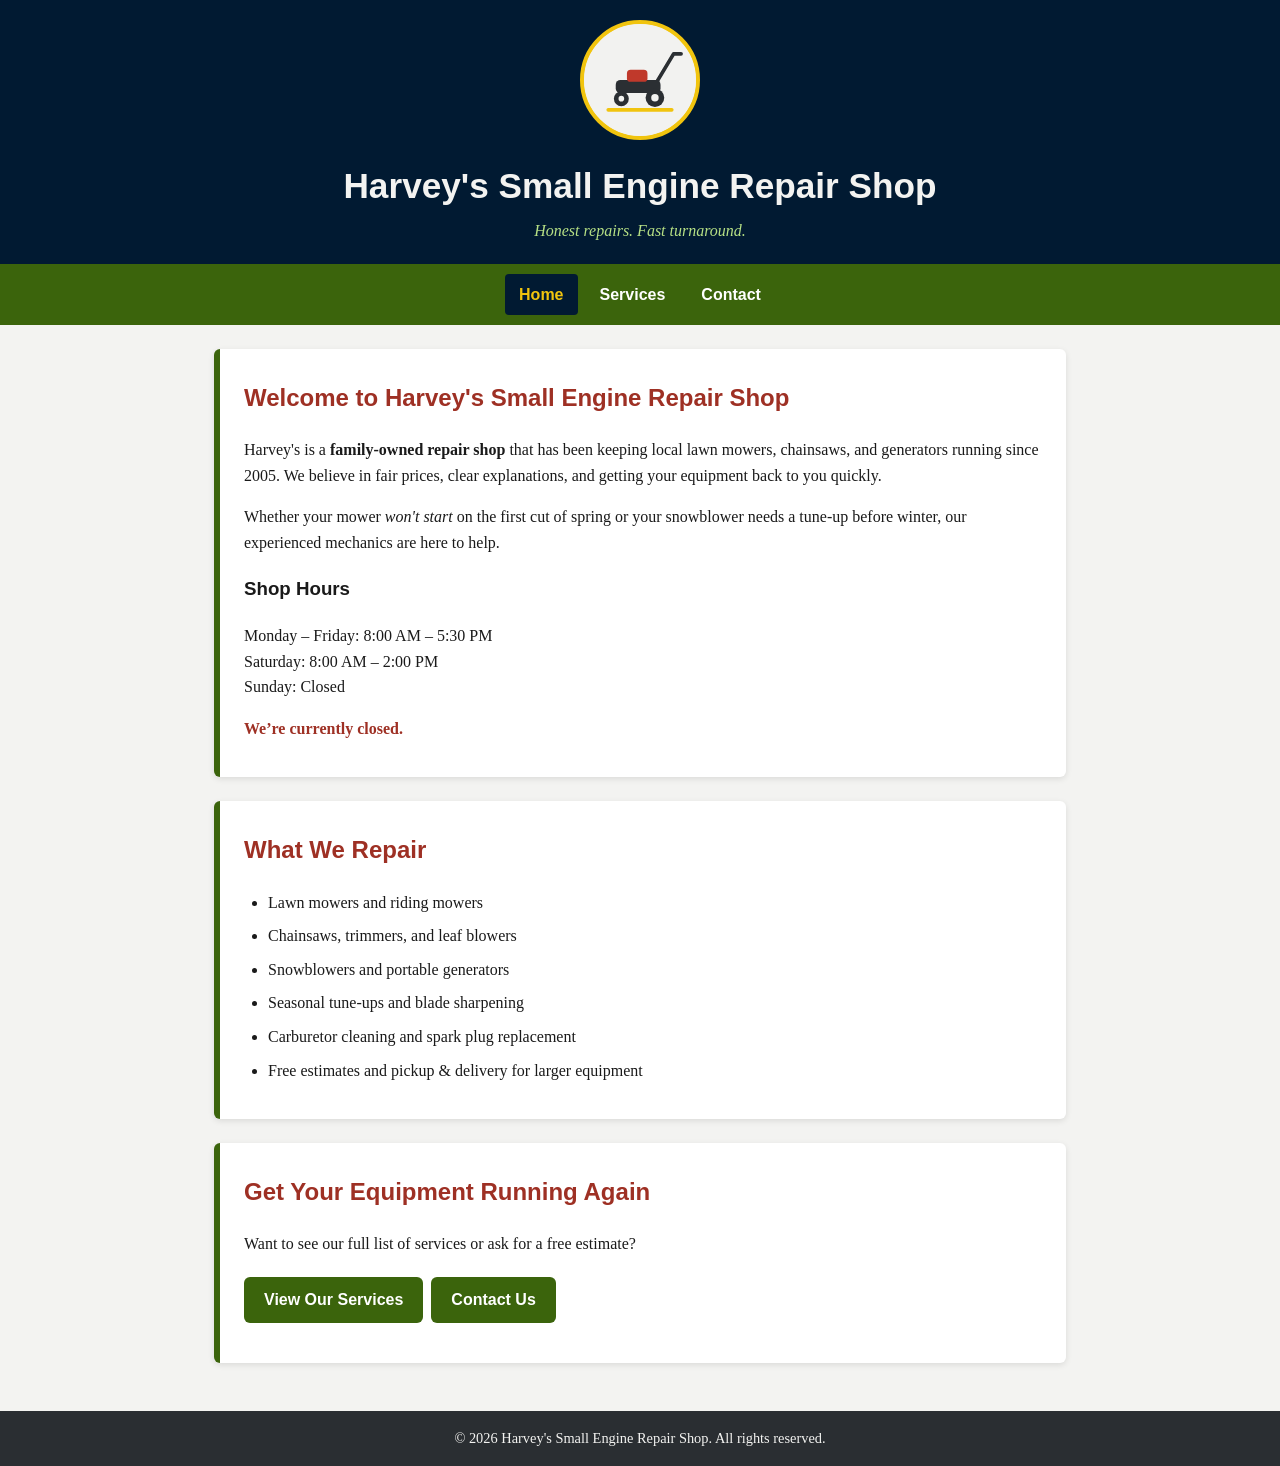
<file: index.html>
<!DOCTYPE html>
<html lang="en">
<head>
  <meta charset="UTF-8">
  <meta name="viewport" content="width=device-width, initial-scale=1.0">
  <title>Home | Harvey's Small Engine Repair Shop</title>
  <link rel="stylesheet" href="CSS/styles.css">
</head>
<body>
  <a class="skip-link" href="#main">Skip to main content</a>

  <header class="site-header">
    <img class="logo" src="images/logo.svg" alt="Harvey's Small Engine Repair Shop logo: a small engine with a wrench" width="120" height="120">
    <h1>Harvey's Small Engine Repair Shop</h1>
    <p class="tagline">Honest repairs. Fast turnaround.</p>
  </header>

  <nav class="nav-menu" aria-label="Main navigation">
    <button class="nav-toggle" type="button" aria-expanded="false" aria-controls="nav-list">Menu</button>
    <ul class="nav-list" id="nav-list">
      <li><a class="nav-link" href="index.html" aria-current="page" aria-label="Home page">Home</a></li>
      <li><a class="nav-link" href="services.html" aria-label="Services page">Services</a></li>
      <li><a class="nav-link" href="contact.html" aria-label="Contact page">Contact</a></li>
    </ul>
  </nav>

  <main class="container" id="main">
    <section class="section">
      <h2>Welcome to Harvey's Small Engine Repair Shop</h2>
      <p>
        Harvey's is a <strong>family-owned repair shop</strong> that has been keeping local
        lawn mowers, chainsaws, and generators running since 2005. We believe in fair prices,
        clear explanations, and getting your equipment back to you quickly.
      </p>
      <p>
        Whether your mower <em>won't start</em> on the first cut of spring or your snowblower
        needs a tune-up before winter, our experienced mechanics are here to help.
      </p>
      <h3>Shop Hours</h3>
      <p>Monday &ndash; Friday: 8:00 AM &ndash; 5:30 PM<br>
         Saturday: 8:00 AM &ndash; 2:00 PM<br>
         Sunday: Closed</p>
      <p class="open-status" id="open-status" aria-live="polite"></p>
    </section>

    <section class="section">
      <h2>What We Repair</h2>
      <ul class="service-list">
        <li>Lawn mowers and riding mowers</li>
        <li>Chainsaws, trimmers, and leaf blowers</li>
        <li>Snowblowers and portable generators</li>
        <li>Seasonal tune-ups and blade sharpening</li>
        <li>Carburetor cleaning and spark plug replacement</li>
        <li>Free estimates and pickup &amp; delivery for larger equipment</li>
      </ul>
    </section>

    <section class="section">
      <h2>Get Your Equipment Running Again</h2>
      <p>Want to see our full list of services or ask for a free estimate?</p>
      <p>
        <a class="button" href="services.html">View Our Services</a>
        <a class="button" href="contact.html">Contact Us</a>
      </p>
    </section>
  </main>

  <footer class="site-footer">
    <p>&copy; <span id="year">2026</span> Harvey's Small Engine Repair Shop. All rights reserved.</p>
  </footer>

  <script src="JS/nav.js"></script>
  <script src="JS/site.js"></script>
</body>
</html>
</file>
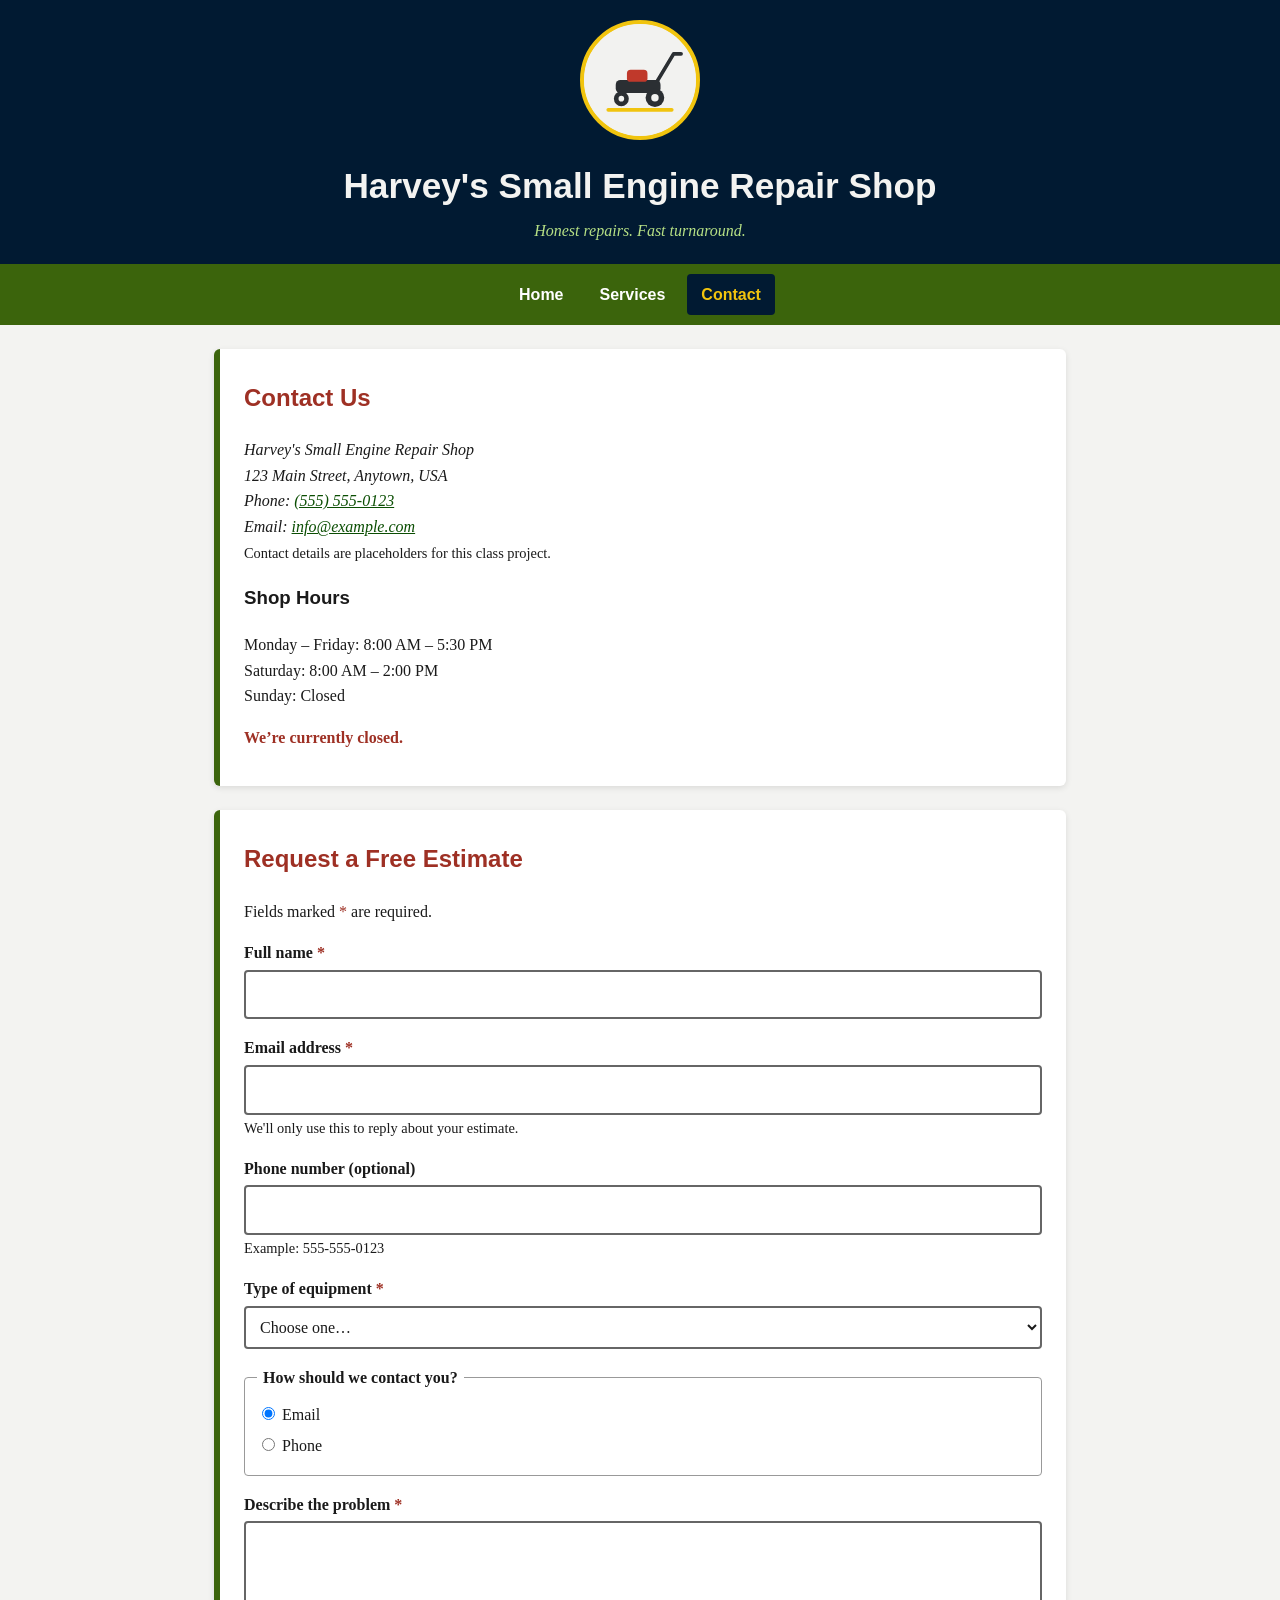
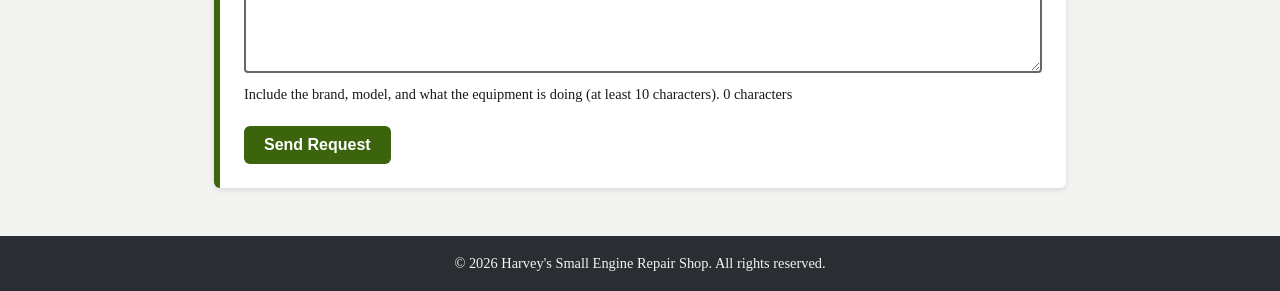
<file: contact.html>
<!DOCTYPE html>
<html lang="en">
<head>
  <meta charset="UTF-8">
  <meta name="viewport" content="width=device-width, initial-scale=1.0">
  <title>Contact | Harvey's Small Engine Repair Shop</title>
  <link rel="stylesheet" href="CSS/styles.css">
</head>
<body>
  <a class="skip-link" href="#main">Skip to main content</a>

  <header class="site-header">
    <img class="logo" src="images/logo.svg" alt="Harvey's Small Engine Repair Shop logo: a small engine with a wrench" width="120" height="120">
    <h1>Harvey's Small Engine Repair Shop</h1>
    <p class="tagline">Honest repairs. Fast turnaround.</p>
  </header>

  <nav class="nav-menu" aria-label="Main navigation">
    <button class="nav-toggle" type="button" aria-expanded="false" aria-controls="nav-list">Menu</button>
    <ul class="nav-list" id="nav-list">
      <li><a class="nav-link" href="index.html" aria-label="Home page">Home</a></li>
      <li><a class="nav-link" href="services.html" aria-label="Services page">Services</a></li>
      <li><a class="nav-link" href="contact.html" aria-current="page" aria-label="Contact page">Contact</a></li>
    </ul>
  </nav>

  <main class="container" id="main">
    <section class="section">
      <h2>Contact Us</h2>
      <address>
        Harvey's Small Engine Repair Shop<br>
        123 Main Street, Anytown, USA<br>
        Phone: <a href="tel:+15555550123">(555) 555-0123</a><br>
        Email: <a href="mailto:info@example.com">info@example.com</a>
      </address>
      <p class="hint">Contact details are placeholders for this class project.</p>
      <h3>Shop Hours</h3>
      <p>Monday &ndash; Friday: 8:00 AM &ndash; 5:30 PM<br>
         Saturday: 8:00 AM &ndash; 2:00 PM<br>
         Sunday: Closed</p>
      <p class="open-status" id="open-status" aria-live="polite"></p>
    </section>

    <section class="section" aria-labelledby="estimate-heading">
      <h2 id="estimate-heading">Request a Free Estimate</h2>
      <p>Fields marked <span class="required-mark" aria-hidden="true">*</span><span class="visually-note">(required)</span> are required.</p>

      <!-- Filled in by JS/form.js when validation fails -->
      <div class="error-summary" id="error-summary" role="alert" tabindex="-1" hidden>
        <h3>Please fix the following:</h3>
        <ul id="error-summary-list"></ul>
      </div>

      <!-- Shown by JS/form.js after a successful submit -->
      <div class="confirmation" id="confirmation" tabindex="-1" hidden>
        <h3>Request received</h3>
        <p id="confirmation-text"></p>
        <button class="button" type="button" id="send-another">Send another request</button>
      </div>

      <form action="#" method="post" id="estimate-form" novalidate>
        <div class="form-row">
          <label for="name">Full name <span class="required-mark" aria-hidden="true">*</span></label>
          <input type="text" id="name" name="name" autocomplete="name" required>
        </div>

        <div class="form-row">
          <label for="email">Email address <span class="required-mark" aria-hidden="true">*</span></label>
          <input type="email" id="email" name="email" autocomplete="email" required aria-describedby="email-hint">
          <p class="hint" id="email-hint">We'll only use this to reply about your estimate.</p>
        </div>

        <div class="form-row">
          <label for="phone">Phone number (optional)</label>
          <input type="tel" id="phone" name="phone" autocomplete="tel" aria-describedby="phone-hint">
          <p class="hint" id="phone-hint">Example: 555-555-0123</p>
        </div>

        <div class="form-row">
          <label for="equipment">Type of equipment <span class="required-mark" aria-hidden="true">*</span></label>
          <select id="equipment" name="equipment" required>
            <option value="">Choose one&hellip;</option>
            <option value="mower">Lawn mower or riding mower</option>
            <option value="saw">Chainsaw, trimmer, or blower</option>
            <option value="snowblower">Snowblower</option>
            <option value="generator">Portable generator</option>
            <option value="other">Other</option>
          </select>
        </div>

        <fieldset>
          <legend>How should we contact you?</legend>
          <label class="radio-option"><input type="radio" name="contact-method" value="email" checked> Email</label>
          <label class="radio-option"><input type="radio" name="contact-method" value="phone"> Phone</label>
        </fieldset>

        <div class="form-row">
          <label for="message">Describe the problem <span class="required-mark" aria-hidden="true">*</span></label>
          <textarea id="message" name="message" rows="5" required aria-describedby="message-hint"></textarea>
          <p class="hint" id="message-hint">Include the brand, model, and what the equipment is doing (at least 10 characters). <span id="message-count">0 characters</span></p>
        </div>

        <button class="button" type="submit">Send Request</button>
      </form>
    </section>
  </main>

  <footer class="site-footer">
    <p>&copy; <span id="year">2026</span> Harvey's Small Engine Repair Shop. All rights reserved.</p>
  </footer>

  <script src="JS/nav.js"></script>
  <script src="JS/site.js"></script>
  <script src="JS/form.js"></script>
</body>
</html>
</file>
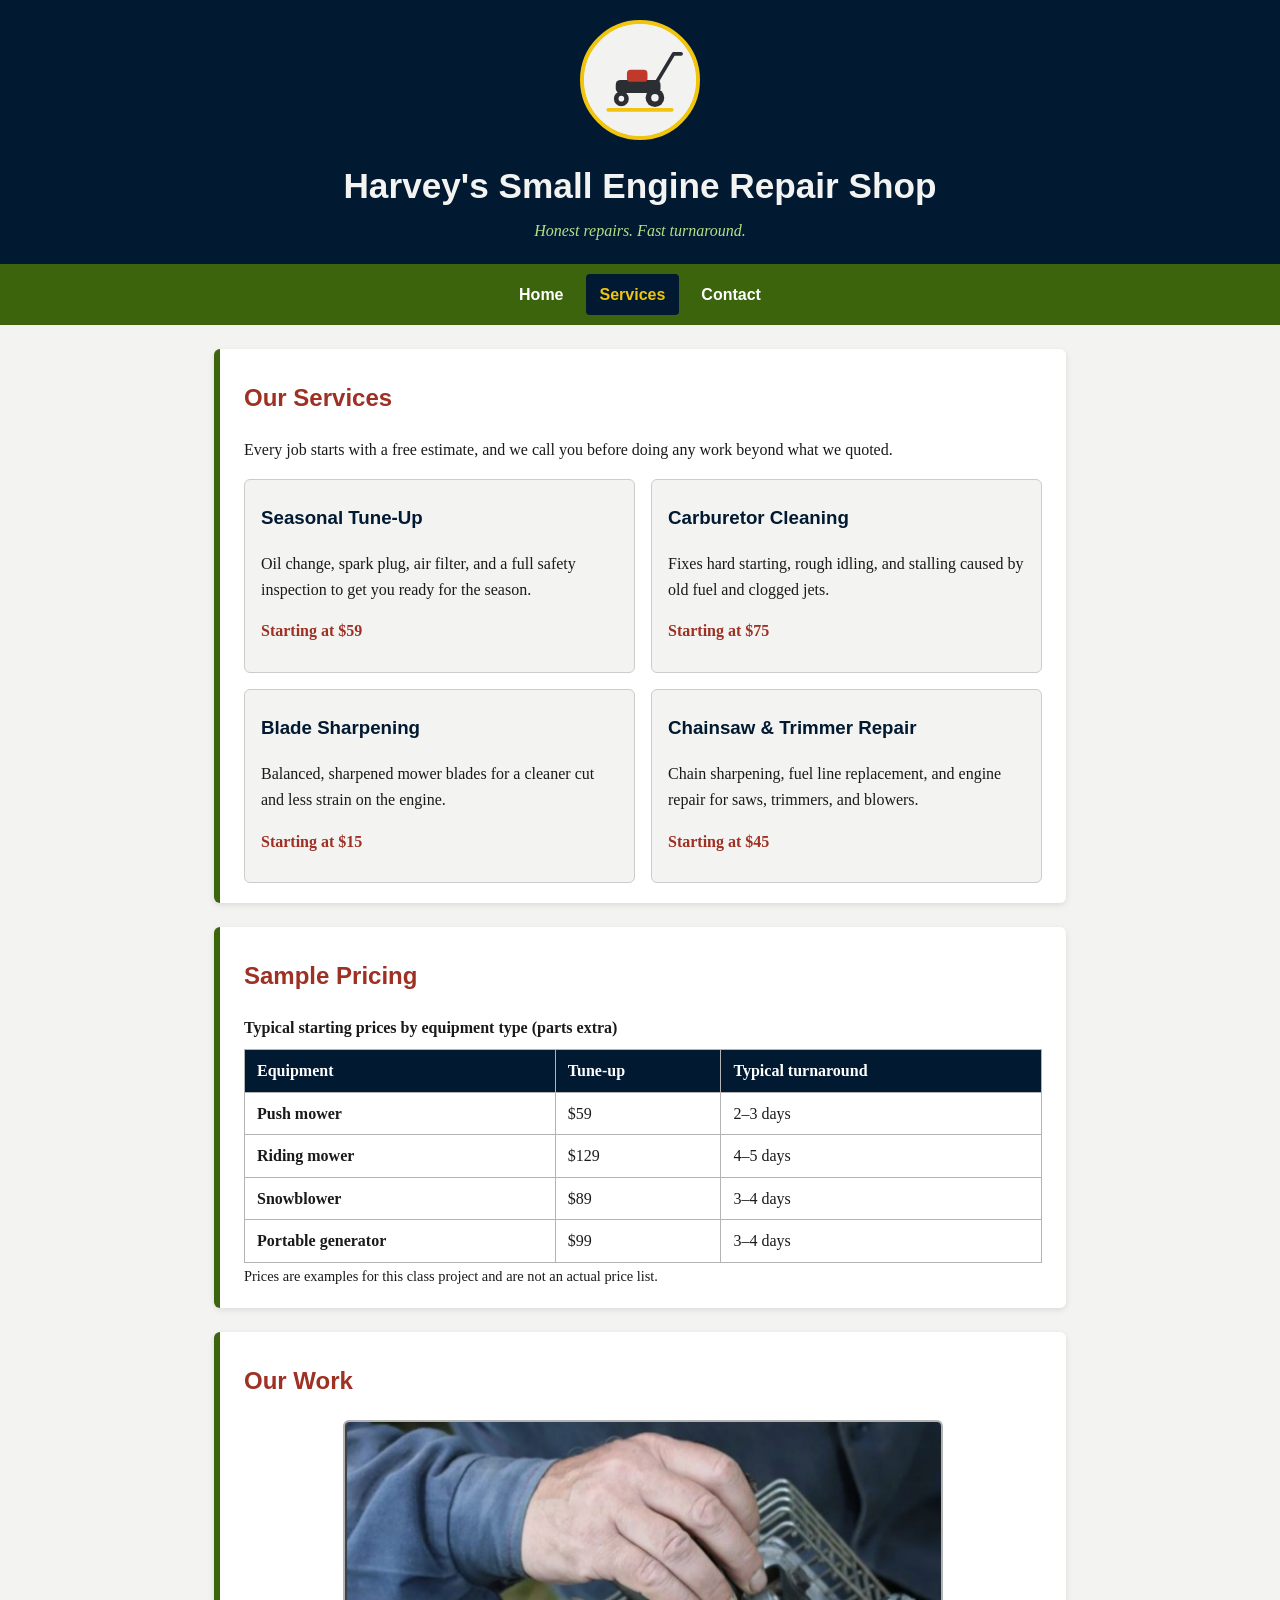
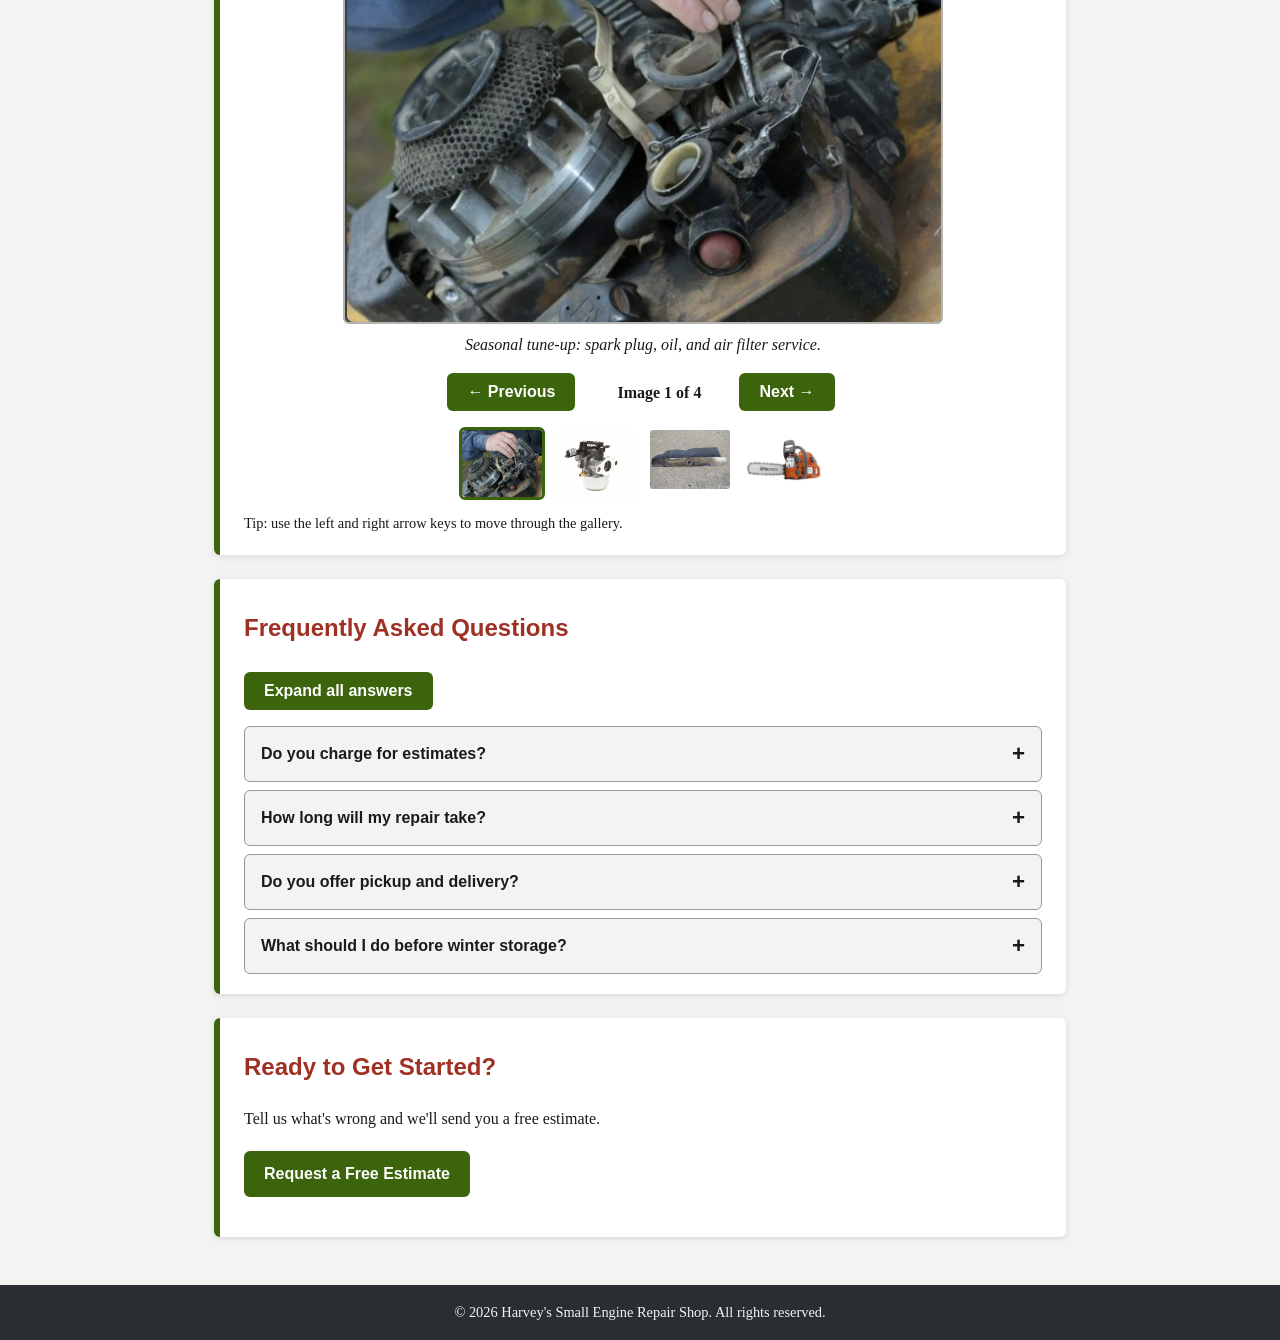
<file: services.html>
<!DOCTYPE html>
<html lang="en">
<head>
  <meta charset="UTF-8">
  <meta name="viewport" content="width=device-width, initial-scale=1.0">
  <title>Services | Harvey's Small Engine Repair Shop</title>
  <link rel="stylesheet" href="CSS/styles.css">
</head>
<body>
  <a class="skip-link" href="#main">Skip to main content</a>

  <header class="site-header">
    <img class="logo" src="images/logo.svg" alt="Harvey's Small Engine Repair Shop logo: a small engine with a wrench" width="120" height="120">
    <h1>Harvey's Small Engine Repair Shop</h1>
    <p class="tagline">Honest repairs. Fast turnaround.</p>
  </header>

  <nav class="nav-menu" aria-label="Main navigation">
    <button class="nav-toggle" type="button" aria-expanded="false" aria-controls="nav-list">Menu</button>
    <ul class="nav-list" id="nav-list">
      <li><a class="nav-link" href="index.html" aria-label="Home page">Home</a></li>
      <li><a class="nav-link" href="services.html" aria-current="page" aria-label="Services page">Services</a></li>
      <li><a class="nav-link" href="contact.html" aria-label="Contact page">Contact</a></li>
    </ul>
  </nav>

  <main class="container" id="main">
    <section class="section">
      <h2>Our Services</h2>
      <p>Every job starts with a free estimate, and we call you before doing any work beyond what we quoted.</p>

      <div class="service-grid">
        <article class="service-card">
          <h3>Seasonal Tune-Up</h3>
          <p>Oil change, spark plug, air filter, and a full safety inspection to get you ready for the season.</p>
          <p class="price">Starting at $59</p>
        </article>
        <article class="service-card">
          <h3>Carburetor Cleaning</h3>
          <p>Fixes hard starting, rough idling, and stalling caused by old fuel and clogged jets.</p>
          <p class="price">Starting at $75</p>
        </article>
        <article class="service-card">
          <h3>Blade Sharpening</h3>
          <p>Balanced, sharpened mower blades for a cleaner cut and less strain on the engine.</p>
          <p class="price">Starting at $15</p>
        </article>
        <article class="service-card">
          <h3>Chainsaw &amp; Trimmer Repair</h3>
          <p>Chain sharpening, fuel line replacement, and engine repair for saws, trimmers, and blowers.</p>
          <p class="price">Starting at $45</p>
        </article>
      </div>
    </section>

    <section class="section">
      <h2>Sample Pricing</h2>
      <div class="table-wrap">
        <table>
          <caption>Typical starting prices by equipment type (parts extra)</caption>
          <thead>
            <tr>
              <th scope="col">Equipment</th>
              <th scope="col">Tune-up</th>
              <th scope="col">Typical turnaround</th>
            </tr>
          </thead>
          <tbody>
            <tr><th scope="row">Push mower</th><td>$59</td><td>2&ndash;3 days</td></tr>
            <tr><th scope="row">Riding mower</th><td>$129</td><td>4&ndash;5 days</td></tr>
            <tr><th scope="row">Snowblower</th><td>$89</td><td>3&ndash;4 days</td></tr>
            <tr><th scope="row">Portable generator</th><td>$99</td><td>3&ndash;4 days</td></tr>
          </tbody>
        </table>
      </div>
      <p class="hint">Prices are examples for this class project and are not an actual price list.</p>
    </section>

    <section class="section" aria-labelledby="gallery-heading">
      <h2 id="gallery-heading">Our Work</h2>
      <div class="gallery" id="gallery" role="group" aria-roledescription="carousel" aria-label="Photo gallery of our repair services">
        <figure class="gallery-figure">
          <!-- First image is in the HTML so the page still works without JavaScript -->
          <img class="gallery-image" id="gallery-image" src="images/gallery-tuneup.jpg"
               alt="Illustration of a small engine with a spark plug on the workbench" width="600" height="400">
          <figcaption class="gallery-caption" id="gallery-caption">Seasonal tune-up: spark plug, oil, and air filter service.</figcaption>
        </figure>
        <div class="gallery-controls">
          <button class="button" type="button" id="gallery-prev">&larr; Previous</button>
          <p class="gallery-counter" id="gallery-counter" aria-live="polite">Image 1 of 4</p>
          <button class="button" type="button" id="gallery-next">Next &rarr;</button>
        </div>
        <ul class="gallery-thumbs" id="gallery-thumbs" aria-label="Choose an image"></ul>
        <p class="hint">Tip: use the left and right arrow keys to move through the gallery.</p>
      </div>
    </section>

    <section class="section" aria-labelledby="faq-heading">
      <h2 id="faq-heading">Frequently Asked Questions</h2>
      <button class="button" type="button" id="faq-toggle-all" data-state="collapsed" hidden>Expand all answers</button>
      <div class="faq-list">
        <h3 class="faq-heading">
          <button class="faq-question" type="button" id="faq-q1" aria-expanded="false" aria-controls="faq-a1">Do you charge for estimates?</button>
        </h3>
        <div class="faq-answer" id="faq-a1" role="region" aria-labelledby="faq-q1">
          <p>No. Estimates are always free, and we call you before doing any work beyond what we quoted.</p>
        </div>

        <h3 class="faq-heading">
          <button class="faq-question" type="button" id="faq-q2" aria-expanded="false" aria-controls="faq-a2">How long will my repair take?</button>
        </h3>
        <div class="faq-answer" id="faq-a2" role="region" aria-labelledby="faq-q2">
          <p>Most jobs take 2&ndash;5 days depending on the equipment and parts. See the pricing table above for typical turnaround times.</p>
        </div>

        <h3 class="faq-heading">
          <button class="faq-question" type="button" id="faq-q3" aria-expanded="false" aria-controls="faq-a3">Do you offer pickup and delivery?</button>
        </h3>
        <div class="faq-answer" id="faq-a3" role="region" aria-labelledby="faq-q3">
          <p>Yes, for larger equipment such as riding mowers. Mention it in your estimate request and we will arrange a time.</p>
        </div>

        <h3 class="faq-heading">
          <button class="faq-question" type="button" id="faq-q4" aria-expanded="false" aria-controls="faq-a4">What should I do before winter storage?</button>
        </h3>
        <div class="faq-answer" id="faq-a4" role="region" aria-labelledby="faq-q4">
          <p>Add fuel stabilizer or run the tank dry, change the oil, and clean the air filter. Or bring it in for a seasonal tune-up and we will handle it.</p>
        </div>
      </div>
    </section>

    <section class="section">
      <h2>Ready to Get Started?</h2>
      <p>Tell us what's wrong and we'll send you a free estimate.</p>
      <p><a class="button" href="contact.html">Request a Free Estimate</a></p>
    </section>
  </main>

  <footer class="site-footer">
    <p>&copy; <span id="year">2026</span> Harvey's Small Engine Repair Shop. All rights reserved.</p>
  </footer>

  <script src="JS/nav.js"></script>
  <script src="JS/site.js"></script>
  <script src="JS/gallery.js"></script>
  <script src="JS/faq.js"></script>
</body>
</html>
</file>
<file: CSS/styles.css>
/* Harvey's Small Engine Repair Shop - shared stylesheet
   Mobile-first; layout enhanced at wider breakpoints. */

:root {
  --bg: hsl(60, 7%, 95%);
  --text: hsl(0, 0%, 10%);
  --navy: hsl(209, 96%, 10%);
  --green: hsl(88, 79%, 22%);       /* dark enough for 4.5:1+ contrast with white text */
  --green-light: hsl(88, 60%, 70%);
  --red: hsl(6, 63%, 38%);
  --gold: hsl(48, 89%, 50%);
  --charcoal: hsl(210, 9%, 18%);
  --white: hsl(0, 0%, 100%);
}

*, *::before, *::after { box-sizing: border-box; }

body {
  margin: 0;
  font-family: Georgia, "Times New Roman", serif;
  background-color: var(--bg);
  color: var(--text);
  line-height: 1.6;
}

h1, h2, h3 { font-family: "Trebuchet MS", Arial, sans-serif; }

a { color: hsl(114, 92%, 16%); }

img { max-width: 100%; height: auto; }

/* Visible keyboard focus */
a:focus-visible, button:focus-visible, input:focus-visible,
select:focus-visible, textarea:focus-visible {
  outline: 3px solid var(--gold);
  outline-offset: 2px;
}

/* Skip link for keyboard and screen-reader users */
.skip-link {
  position: absolute;
  left: -999px;
  top: 0;
  background: var(--gold);
  color: var(--text);
  padding: 8px 14px;
  z-index: 100;
}
.skip-link:focus { left: 0; }

/* Text available to screen readers only */
.visually-note {
  position: absolute;
  width: 1px;
  height: 1px;
  overflow: hidden;
  clip: rect(0 0 0 0);
  white-space: nowrap;
}

/* ---------- Header ---------- */
.site-header {
  background-color: var(--navy);
  color: var(--bg);
  padding: 20px;
  text-align: center;
}

.logo {
  width: 120px;
  height: 120px;
  border-radius: 50%;
  border: 4px solid var(--gold);
  background-color: var(--bg);
}

.site-header h1 { margin: 10px 0 0; font-size: 1.7rem; }

.tagline {
  margin: 4px 0 0;
  font-style: italic;
  color: var(--green-light);
}

/* ---------- Navigation ---------- */
.nav-menu { background-color: var(--green); }

.nav-toggle {
  display: block;
  width: 100%;
  padding: 14px;
  background: var(--green);
  color: var(--white);
  border: 0;
  font-family: "Trebuchet MS", Arial, sans-serif;
  font-size: 1.1rem;
  font-weight: bold;
  cursor: pointer;
}

.nav-list {
  list-style: none;
  margin: 0;
  padding: 0;
  display: none;            /* collapsed on mobile */
}
.nav-list.is-open { display: block; }

.nav-link {
  display: block;
  padding: 14px 20px;
  color: var(--white);
  text-decoration: none;
  font-family: "Trebuchet MS", Arial, sans-serif;
  font-weight: bold;
  border-top: 1px solid hsla(0, 0%, 100%, 0.25);
}

.nav-link:hover { background-color: var(--charcoal); color: var(--white); }

.nav-link[aria-current="page"] {
  background-color: var(--navy);
  color: var(--gold);
}

/* ---------- Layout ---------- */
.container { max-width: 900px; margin: 0 auto; padding: 16px; }

.section {
  background-color: var(--white);
  border-left: 6px solid var(--green);
  border-radius: 6px;
  padding: 10px 20px 20px;
  margin-bottom: 24px;
  box-shadow: 0 2px 6px rgba(0, 0, 0, 0.1);
}

.section h2 { color: var(--red); }

.service-list { padding-left: 24px; }
.service-list li { margin-bottom: 8px; }

/* ---------- Buttons ---------- */
.button {
  display: inline-block;
  background-color: var(--green);
  color: var(--white);
  padding: 10px 20px;
  margin: 4px 4px 4px 0;
  border: 0;
  border-radius: 6px;
  text-decoration: none;
  font-family: "Trebuchet MS", Arial, sans-serif;
  font-size: 1rem;
  font-weight: bold;
  cursor: pointer;
}
.button:hover { background-color: var(--red); }

/* ---------- Services page ---------- */
.service-grid { display: grid; grid-template-columns: 1fr; gap: 16px; }

.service-card {
  background: var(--bg);
  border: 1px solid hsl(0, 0%, 80%);
  border-radius: 6px;
  padding: 4px 16px 12px;
}
.service-card h3 { color: var(--navy); }
.price { font-weight: bold; color: var(--red); }

.table-wrap { overflow-x: auto; }
table { border-collapse: collapse; width: 100%; }
caption { text-align: left; font-weight: bold; padding-bottom: 8px; }
th, td { border: 1px solid hsl(0, 0%, 70%); padding: 8px 12px; text-align: left; }
thead th { background: var(--navy); color: var(--white); }

/* ---------- Contact form ---------- */
.form-row { margin-bottom: 16px; }

label { display: block; font-weight: bold; margin-bottom: 4px; }

input[type="text"], input[type="email"], input[type="tel"],
select, textarea {
  width: 100%;
  padding: 10px;
  font: inherit;
  border: 2px solid hsl(0, 0%, 40%);
  border-radius: 4px;
  background: var(--white);
  color: var(--text);
}

fieldset { border: 1px solid hsl(0, 0%, 60%); border-radius: 4px; margin: 0 0 16px; }
legend { font-weight: bold; padding: 0 6px; }
.radio-option { display: block; font-weight: normal; margin: 6px 0; }
.required-mark { color: var(--red); }
.hint { font-size: 0.9rem; margin: 2px 0 0; }

/* ---------- Footer ---------- */
.site-footer {
  background-color: var(--charcoal);
  color: var(--bg);
  text-align: center;
  padding: 16px;
  font-size: 0.9rem;
}
.site-footer p { margin: 0; }
.site-footer a { color: var(--green-light); }

/* ---------- Tablet and desktop layout (min-width 768px) ---------- */
@media (min-width: 768px) {
  .site-header h1 { font-size: 2.2rem; }

  .nav-toggle { display: none; }

  .nav-list {
    display: flex;
    justify-content: center;
    gap: 8px;
    padding: 10px 0;
  }

  .nav-link {
    border-top: 0;
    padding: 8px 14px;
    border-radius: 4px;
  }

  .container { padding: 24px; }
  .section { padding: 10px 24px 20px; }
  .service-grid { grid-template-columns: repeat(2, 1fr); }
}

/* ---------- Gallery (JS/gallery.js) ---------- */
.gallery-figure { margin: 0 0 12px; }
.gallery-image {
  display: block;
  width: 100%;
  max-width: 600px;
  margin: 0 auto;
  border: 2px solid hsl(0, 0%, 70%);
  border-radius: 6px;
  background: var(--bg);
}
.gallery-caption { text-align: center; font-style: italic; margin-top: 8px; }
.gallery-controls {
  display: flex;
  align-items: center;
  justify-content: center;
  flex-wrap: wrap;
  gap: 8px 16px;
  margin-bottom: 12px;
}
.gallery-counter { font-weight: bold; margin: 0; min-width: 8rem; text-align: center; }
.gallery-thumbs {
  list-style: none;
  display: flex;
  flex-wrap: wrap;
  justify-content: center;
  gap: 8px;
  margin: 0;
  padding: 0;
}
/* Controls only make sense with JavaScript; hide them until it runs. */
.gallery:not(.is-ready) .gallery-controls,
.gallery:not(.is-ready) .gallery-thumbs,
.gallery:not(.is-ready) .hint { display: none; }
.gallery-thumb {
  padding: 0;
  border: 3px solid transparent;
  border-radius: 6px;
  background: none;
  cursor: pointer;
  line-height: 0;
}
.gallery-thumb img { border-radius: 3px; }
.gallery-thumb:hover { border-color: hsl(0, 0%, 50%); }
.gallery-thumb.is-active { border-color: var(--green); }

/* ---------- FAQ accordion (JS/faq.js) ---------- */
.faq-list { margin-top: 12px; }
.faq-heading { margin: 0; }
.faq-question {
  display: flex;
  justify-content: space-between;
  align-items: center;
  width: 100%;
  padding: 14px 16px;
  margin-top: 8px;
  border: 1px solid hsl(0, 0%, 60%);
  border-radius: 6px;
  background: var(--bg);
  color: var(--text);
  font: bold 1rem "Trebuchet MS", Arial, sans-serif;
  text-align: left;
  cursor: pointer;
}
.faq-question::after { content: "+"; font-size: 1.4rem; margin-left: 12px; }
.faq-question.is-open { background: var(--navy); color: var(--white); }
.faq-question.is-open::after { content: "\2212"; }
.faq-question:hover { border-color: var(--green); }
.faq-answer { padding: 4px 16px 8px; border-left: 4px solid var(--green); margin: 4px 0 0; }

/* ---------- Form feedback (JS/form.js) ---------- */
.error-message { color: hsl(0, 70%, 35%); font-weight: bold; font-size: 0.95rem; margin: 4px 0 0; }
.error-message::before { content: "\26A0\FE0E  "; }
input.has-error, select.has-error, textarea.has-error {
  border-color: hsl(0, 70%, 35%);
  background: hsl(0, 100%, 98%);
}
.error-summary {
  border: 3px solid hsl(0, 70%, 35%);
  border-radius: 6px;
  background: hsl(0, 100%, 97%);
  padding: 4px 16px 8px;
  margin-bottom: 16px;
}
.error-summary h3 { color: hsl(0, 70%, 35%); }
.confirmation {
  border: 3px solid var(--green);
  border-radius: 6px;
  background: hsl(88, 40%, 95%);
  padding: 4px 16px 16px;
}
.error-summary[hidden], .confirmation[hidden], .error-message[hidden], form[hidden],
.button[hidden] { display: none; }

/* ---------- Open / closed badge (JS/site.js) ---------- */
.open-status { font-weight: bold; }
.is-open-now { color: hsl(120, 60%, 22%); }
.is-closed-now { color: var(--red); }

@media (prefers-reduced-motion: reduce) {
  * { transition: none !important; animation: none !important; }
}
</file>
